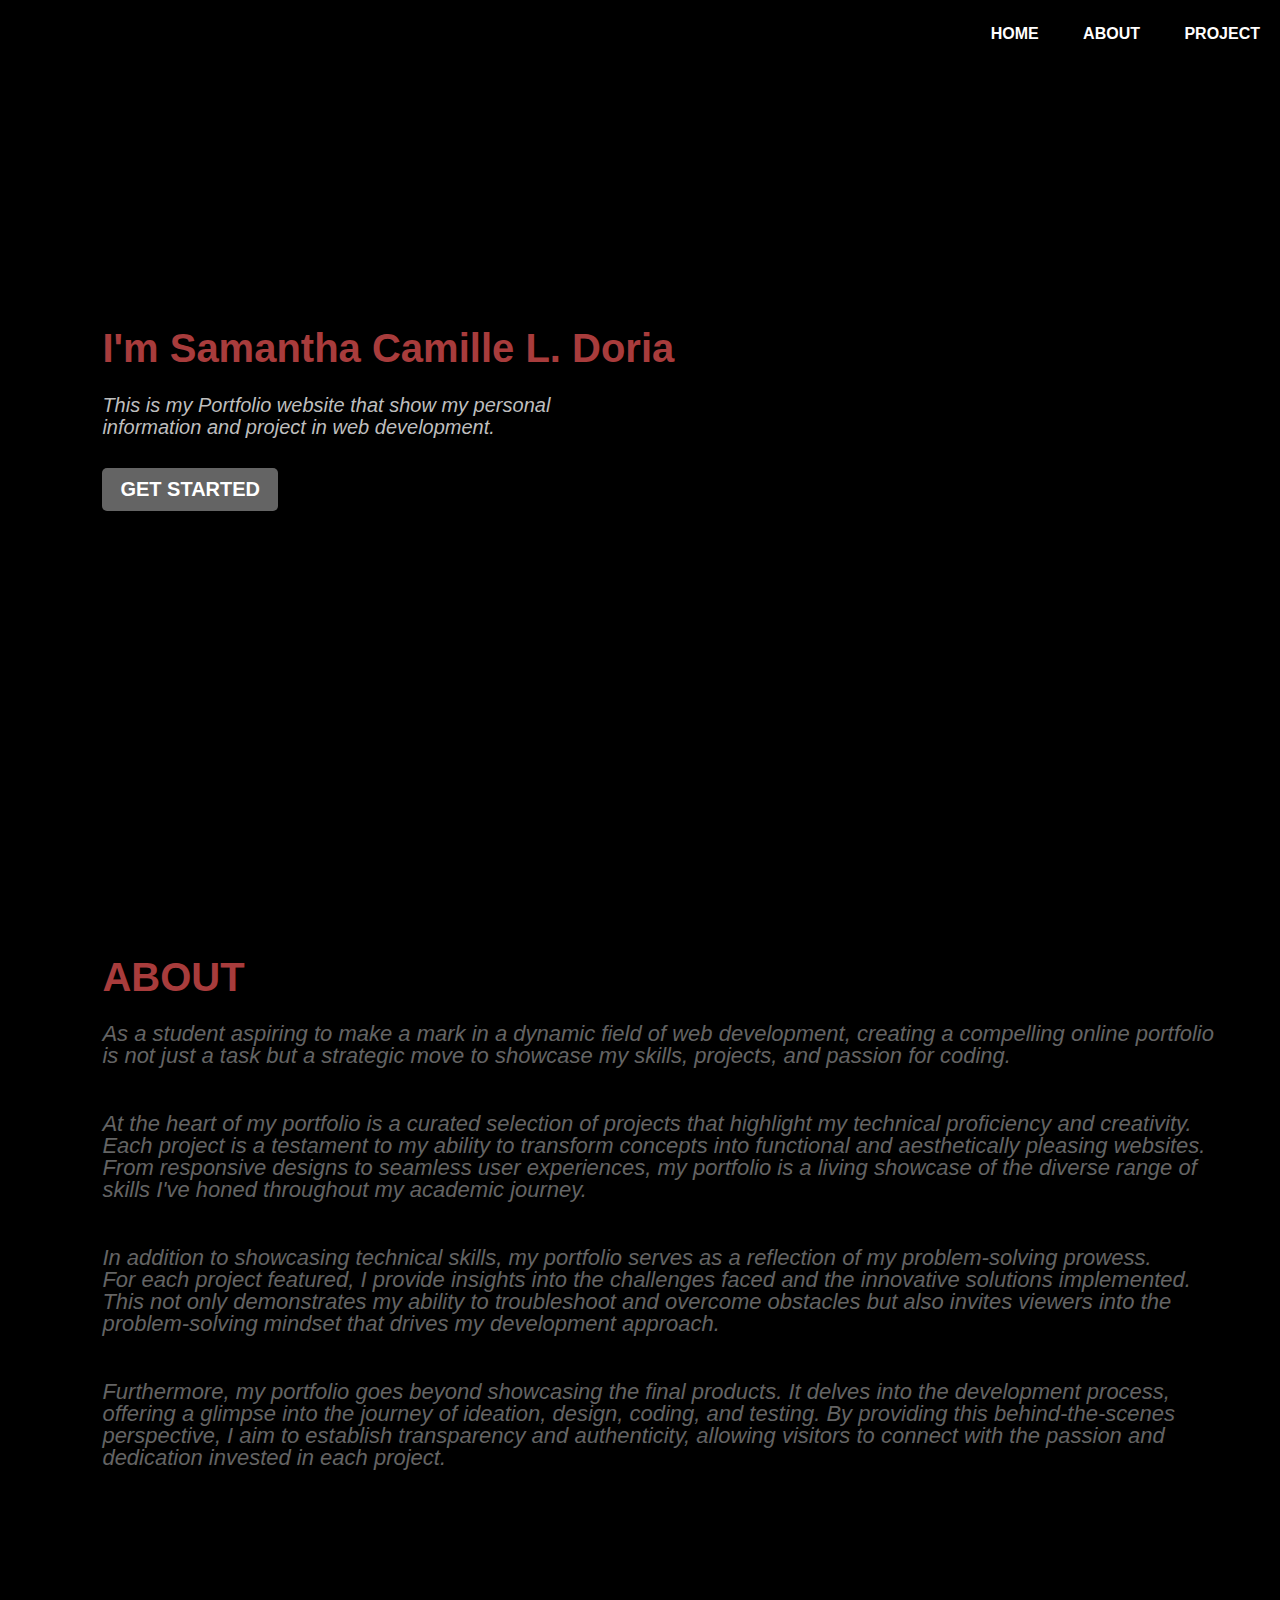
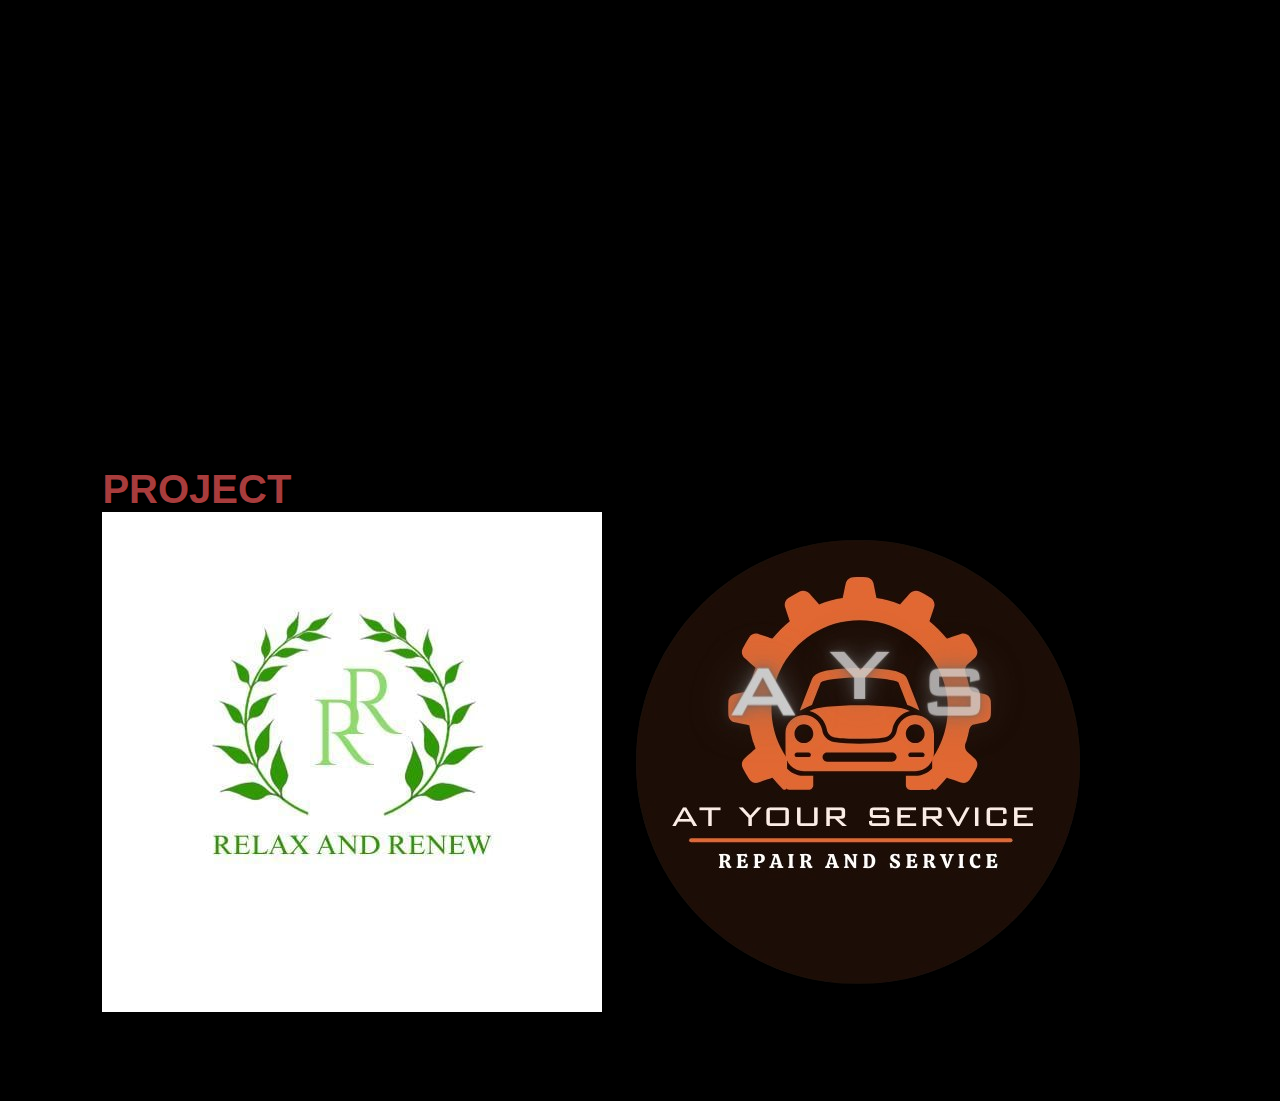
<file: index.html>
<!DOCTYPE html>
<html lang="en">
<head>
    <meta charset="UTF-8">
    <meta http-equiv="X-UA-Compatible" content="IE=edge">
    <meta name="viewport" content="width=device-width, initial-scale=1.0">
    <title>Personal Portfolio website</title>
    <link rel="stylesheet" href="style.css">
</head>
<body>
    <div class="hero">
        <nav>
            <ul>
                <li><a href="#home">HOME</a></li>
                <li><a href="#about">ABOUT</a></li>
                <li><a href="#project">PROJECT</a></li>
            </ul>
        </nav>
    </div>

        <br><br><br>
        <div class="home" id="home">
            <br><br><br><h1>I'm Samantha Camille L. Doria</h1>
            <br>
            <p>This is my Portfolio website that show my personal
                <br> information and project in web development.
            </p>
            <a href="#about">GET STARTED</a>
            <div>
            <br><br><br>
            <br><br><br>
            <br><br><br>
                
 
        <br><br><br>
        <br><br><br>
        <div class="about" id="about">
            <br><br><br><h1>ABOUT</h1>
            <br>
            <p>As a student aspiring to make a mark in a dynamic field of web development, creating a
                compelling online portfolio<br> is not just a task but a strategic move to showcase my skills, 
                projects, and passion for coding.</p><br><br>

            <p>At the heart of my portfolio is a curated selection of projects that highlight my technical
                proficiency and creativity.<br> Each project is a testament to my ability to transform concepts
                into functional and aesthetically pleasing websites.<br> From responsive designs to seamless user
                experiences, my portfolio is a living showcase of the diverse range of<br> skills I've honed 
                throughout my academic journey. </p><br><br>

            <p>In addition to showcasing technical skills, my portfolio serves as a reflection of my problem-solving
                 prowess.<br> For each project featured, I provide insights into the challenges faced and the innovative
                  solutions implemented.<br> This not only demonstrates my ability to troubleshoot and overcome obstacles
                   but also invites viewers into the <br>problem-solving mindset that drives my development approach.
            </p><br><br>
            <div>

            <p>Furthermore, my portfolio goes beyond showcasing the final products. It delves into the development
                 process,<br> offering a glimpse into the journey of ideation, design, coding, and testing. By providing
                  this behind-the-scenes<br> perspective, I aim to establish transparency and authenticity, allowing 
                  visitors to connect with the passion and <br>dedication invested in each project.</p><br><br>
            <div>
            <br><br><br>
            <br><br><br>
            <br><br><br>
            <br><br><br>
            <br><br><br>
            <br><br><br>
    
        <br><br><br>
        <br><br><br>
        <div class="project" id="project">
            <h1>PROJECT</h1>
            <img src="LOGO.jpg">
            <img src="project 2.png">
            <br>
            <p></p>

            <div>
            <br><br><br>
        </div>
    </div>
</body>
</html>
</file>
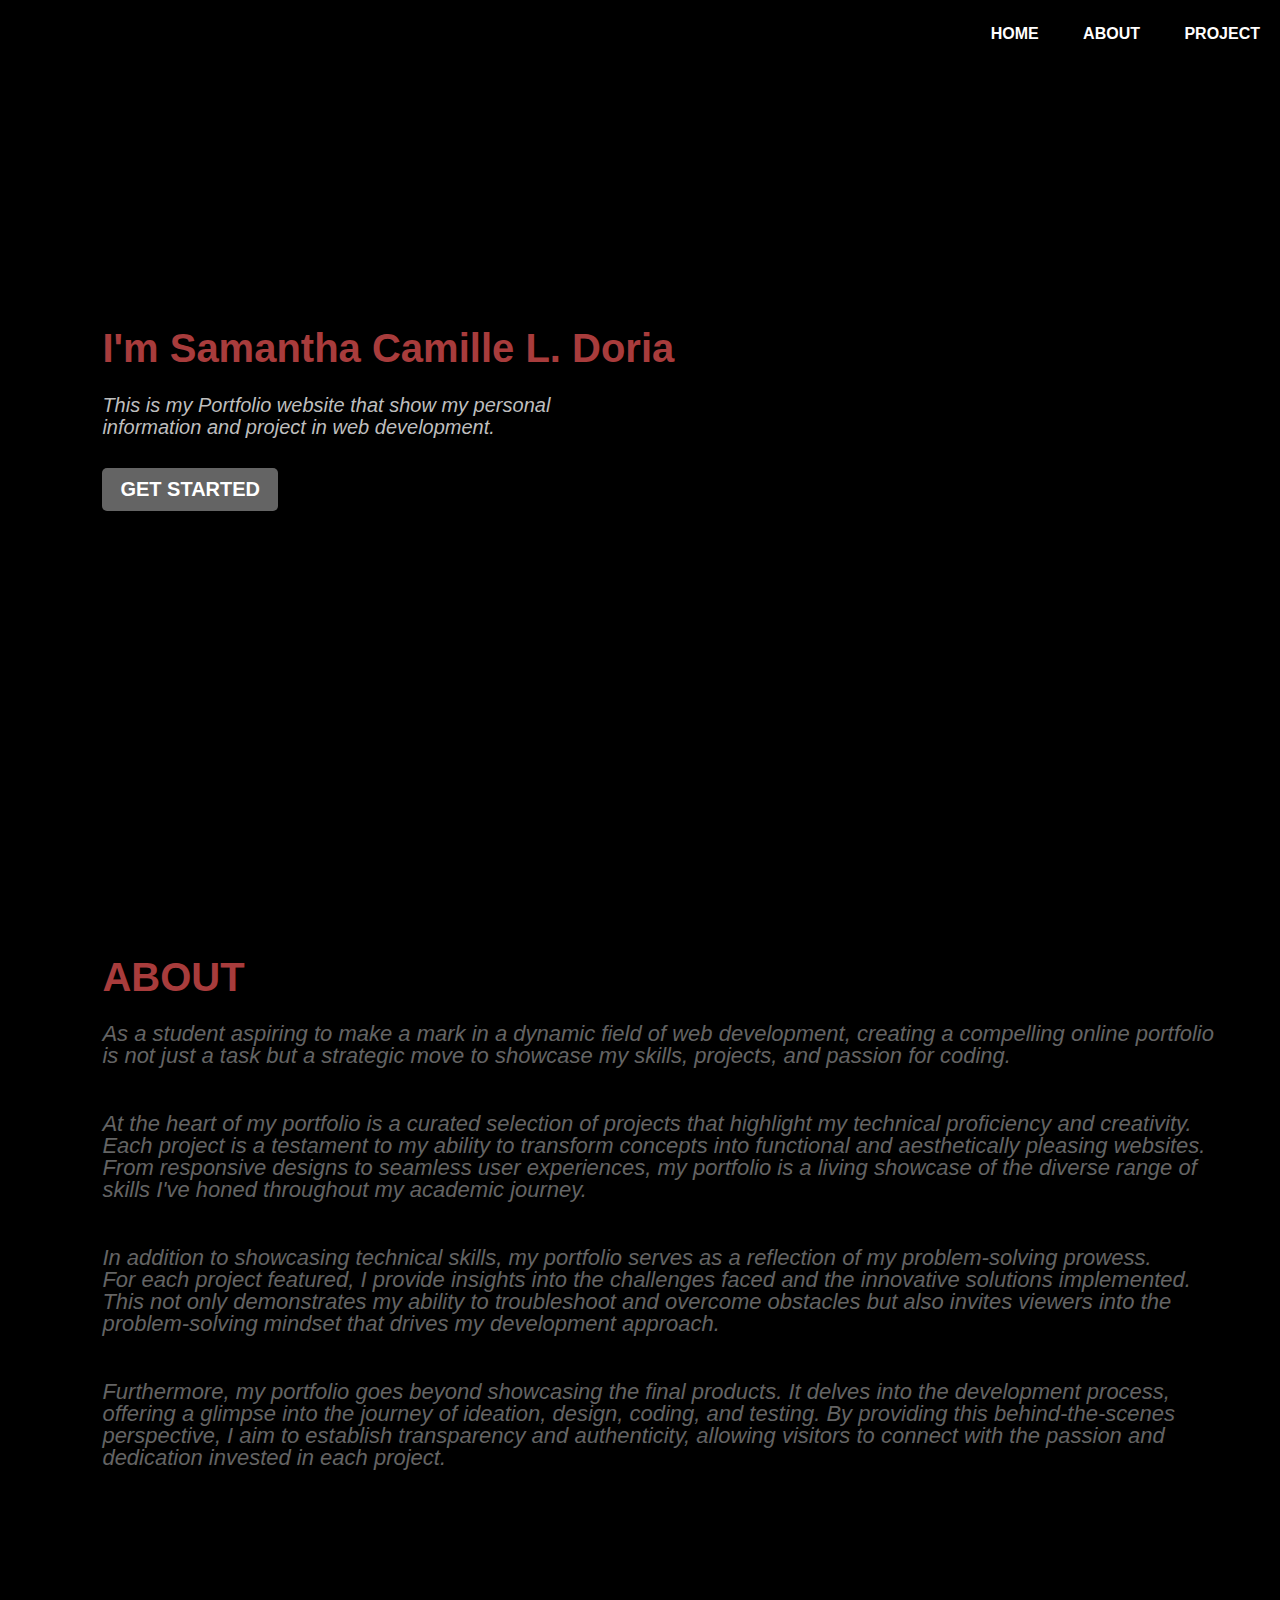
<file: PORTFOLIO-DORIA.html>
<!DOCTYPE html>
<html lang="en">
<head>
    <meta charset="UTF-8">
    <meta http-equiv="X-UA-Compatible" content="IE=edge">
    <meta name="viewport" content="width=device-width, initial-scale=1.0">
    <title>Personal Portfolio website</title>
    <link rel="stylesheet" href="style.css">
</head>
<body>
    <div class="hero">
        <nav>
            <ul>
                <li><a href="#home">HOME</a></li>
                <li><a href="#about">ABOUT</a></li>
                <li><a href="#project">PROJECT</a></li>
            </ul>
        </nav>
    </div>

        <br><br><br>
        <div class="home" id="home">
            <br><br><br><h1>I'm Samantha Camille L. Doria</h1>
            <br>
            <p>This is my Portfolio website that show my personal
                <br> information and project in web development.
            </p>
            <a href="#about">GET STARTED</a>
            <div>
            <br><br><br>
            <br><br><br>
            <br><br><br>
                
 
        <br><br><br>
        <br><br><br>
        <div class="about" id="about">
            <br><br><br><h1>ABOUT</h1>
            <br>
            <p>As a student aspiring to make a mark in a dynamic field of web development, creating a
                compelling online portfolio<br> is not just a task but a strategic move to showcase my skills, 
                projects, and passion for coding.</p><br><br>

            <p>At the heart of my portfolio is a curated selection of projects that highlight my technical
                proficiency and creativity.<br> Each project is a testament to my ability to transform concepts
                into functional and aesthetically pleasing websites.<br> From responsive designs to seamless user
                experiences, my portfolio is a living showcase of the diverse range of<br> skills I've honed 
                throughout my academic journey. </p><br><br>

            <p>In addition to showcasing technical skills, my portfolio serves as a reflection of my problem-solving
                 prowess.<br> For each project featured, I provide insights into the challenges faced and the innovative
                  solutions implemented.<br> This not only demonstrates my ability to troubleshoot and overcome obstacles
                   but also invites viewers into the <br>problem-solving mindset that drives my development approach.
            </p><br><br>
            <div>

            <p>Furthermore, my portfolio goes beyond showcasing the final products. It delves into the development
                 process,<br> offering a glimpse into the journey of ideation, design, coding, and testing. By providing
                  this behind-the-scenes<br> perspective, I aim to establish transparency and authenticity, allowing 
                  visitors to connect with the passion and <br>dedication invested in each project.</p><br><br>
            <div>
            <br><br><br>
            <br><br><br>
            <br><br><br>
            <br><br><br>
            <br><br><br>
            <br><br><br>
    
        <br><br><br>
        <br><br><br>
        <div class="project" id="project">
            <h1>PROJECT</h1>
            
            <br>
            <p></p>

            <div>
            <br><br><br>
        </div>
    </div>
</body>
</html>
</file>
<file: style.css>
*{
    margin: 0;
    padding: 0;
    font-family: sans-serif;
    background-color: #000;
}

.hero {
text-align: right;
}

nav ul li{
    display: inline-block;
    list-style: none;
    margin: 10px 20px;
    margin-top: 25px;
}

nav ul li a{
    text-decoration: none;
    color: #fffefe;
    font-weight: bold;
}

nav ul li a:hover{
    color: rgb(168, 60, 60);
}

.home{
    margin-left: 8%;
    margin-top: 150px;
}

.home{
    font-size: 20px;
    color:#212121;
    margin-bottom: 15px;
}

.home p{
    color: #bebebe;
    line-height: 22px;
    font-family: Arial;
    font-style: italic;
}

.home h1{
    color: rgb(168, 60, 60);
}

.home a{
    background-color: #646464;
    padding: 10px 18px;
    text-decoration: none;
    font-weight: bold;
    display: inline-block;
    margin: 30px 0;
    border-radius: 5px;
    color: #ffffff;
}

.about{
    margin:auto;
}

.about p {
    color: #646464;
    font-size: 22px;
}

.img{

}
</file>
